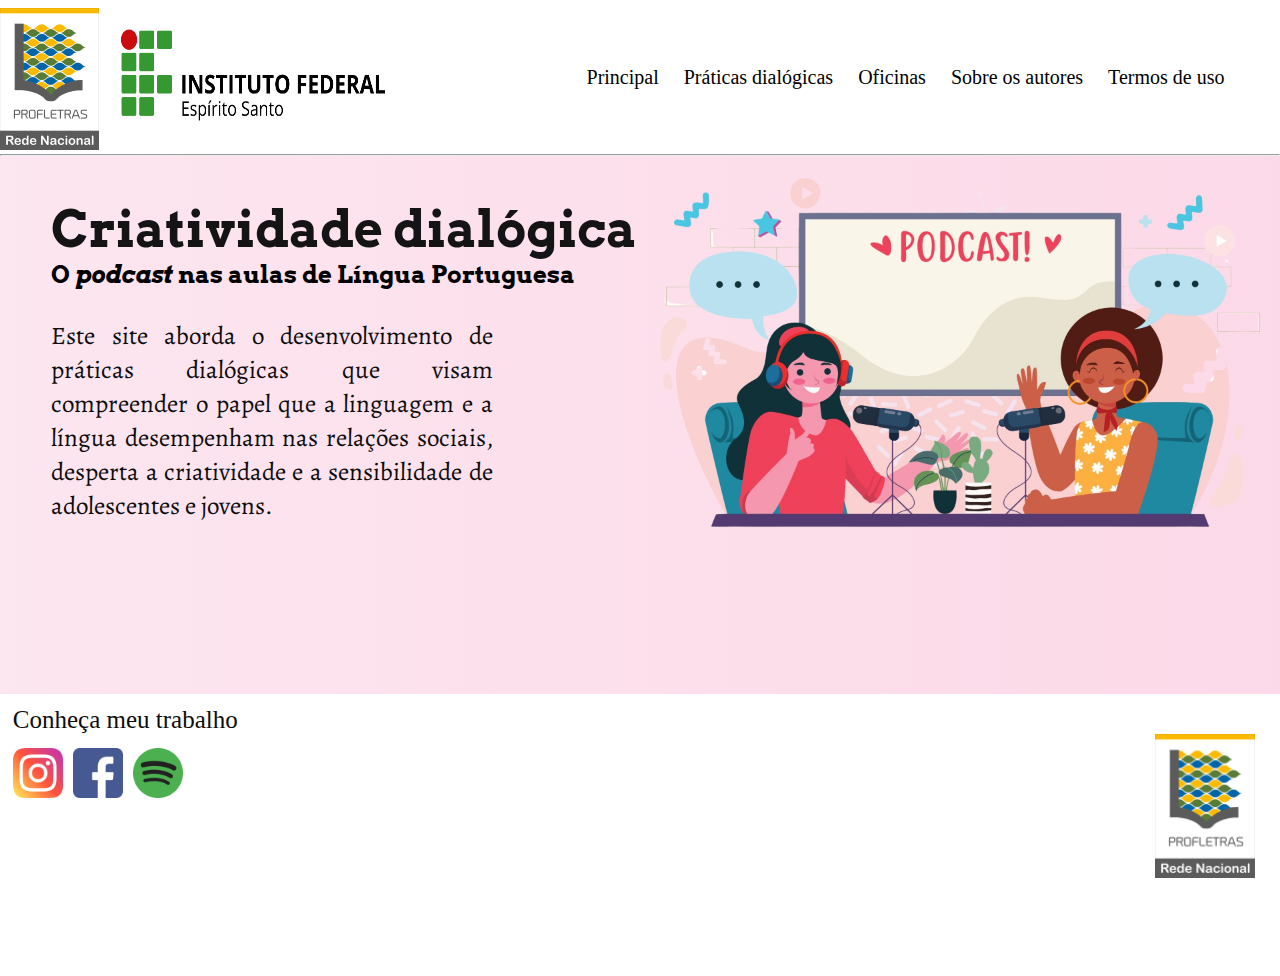
<file: index.html>
<!DOCTYPE html>
<html lang="en">
<head>
    <meta charset="UTF-8">
    <meta name="viewport" content="width=device-width, initial-scale=1.0">
    <title>Criatividade dialógica</title>
    <link rel="stylesheet" href="style.css">
    <link rel="shortcut icon" href="profLetras.webp" type="image/x-icon">
    <script src="index.js" defer></script>
    <link rel="preconnect" href="https://fonts.googleapis.com">
    <link rel="preconnect" href="https://fonts.gstatic.com" crossorigin>
    <link href="https://fonts.googleapis.com/css2?family=Arvo&display=swap" rel="stylesheet">
    <link rel="preconnect" href="https://fonts.googleapis.com">
    <link rel="preconnect" href="https://fonts.gstatic.com" crossorigin>
    <link href="https://fonts.googleapis.com/css2?family=Alegreya&display=swap" rel="stylesheet">
</head>
<body>
    <header class="cabeca">
        <div>
            <img class="imgcabe2" src="logo.png" alt="">
            <img class="imgcabe" src="ifes-horizontal-cor.png" alt="img-cabe">
        </div>
        <div class="iten_cabe">
            <a class="itens" href="index.html"><p class="itens">Principal</p></a>
            <a class="itens" href="estudoLingua.html"><p class="itens">Práticas dialógicas</p></a>
            <a class="itens" href="oficina.html"><p class="itens">Oficinas</p></a>
            <a class="itens" href="quemSomos.html"><p class="itens">Sobre os autores</p></a>
            <a class="itens" href="termosDeUso.html"><p class="itens">Termos de uso</p></a>
        </div>
        <div class="btn-abrir-botao" onclick="abrir()" id="abrir-menu">
            <img class="invi" src="list.svg" alt="">
        </div>
        

        <div class="abrir-menu" id="menu-mobile">
            <div onclick="fechar()" class="btn-fechar">
                <img src="x-lg.svg" alt="">
            </div>
            <div>
                <a class="itens" href="index.html"><p class="itens">Principal</p></a>
                <a class="itens" href="estudoLingua.html"><p class="itens">Práticas dialógicas</p></a>
                <a class="itens" href="oficina.html"><p class="itens">Oficinas</p></a>
                <a class="itens" href="quemSomos.html"><p class="itens">Sobre os autores</p></a>
                <a class="itens" href="termosDeUso.html"><p class="itens">Termos de uso</p></a>
            </div>
        </div>
        
        <div class="overlay-menu">

        </div>
    </header>
    <hr class="linha">
    <main class="principal">
        <div class="espaco">
            <h1 class="iten1">Criatividade dialógica</h1>
            <h2 class="iten2">O <i>podcast</i> nas aulas de Língua Portuguesa</h2>
            <p class="iten3">Este site aborda o desenvolvimento de práticas dialógicas que visam compreender 
            o papel que a linguagem e a língua desempenham nas relações sociais, desperta a criatividade  e a sensibilidade de adolescentes e jovens.</p>

        </div>
        <img class="imgPrincipal" src="3094178-pessoas-gravacao-podcast-em-estudio-vetor-removebg.png" alt="">
        
    </main>
    <footer class="baixo">
        
        <p class="letra">Conheça meu trabalho </p>
        <div class="backfo">
            <section class="imagens">
                <a href="https://www.instagram.com/claudiamuzy2021/"><img class="img_footer" src="instagram.png" alt="inst"></a>
                <a href="https://www.facebook.com/claudia.rodriguesmuzyfernandes"><img class="img_footer" src="facebook.png" alt=""></a>
                <a href="https://open.spotify.com/show/3XS2YpdyxJepp1uchK2nWR?si=AaGDQTd-TJqRi4_aApYYJw&nd=1&dlsi=cd945a7f5d904057"><img class="img_footer" src="spotify.png" alt=""></a>
            </section>
            <img class="img2" src="logo.png" alt="">
        </div>
    </footer>
</body>
</html>
</file>
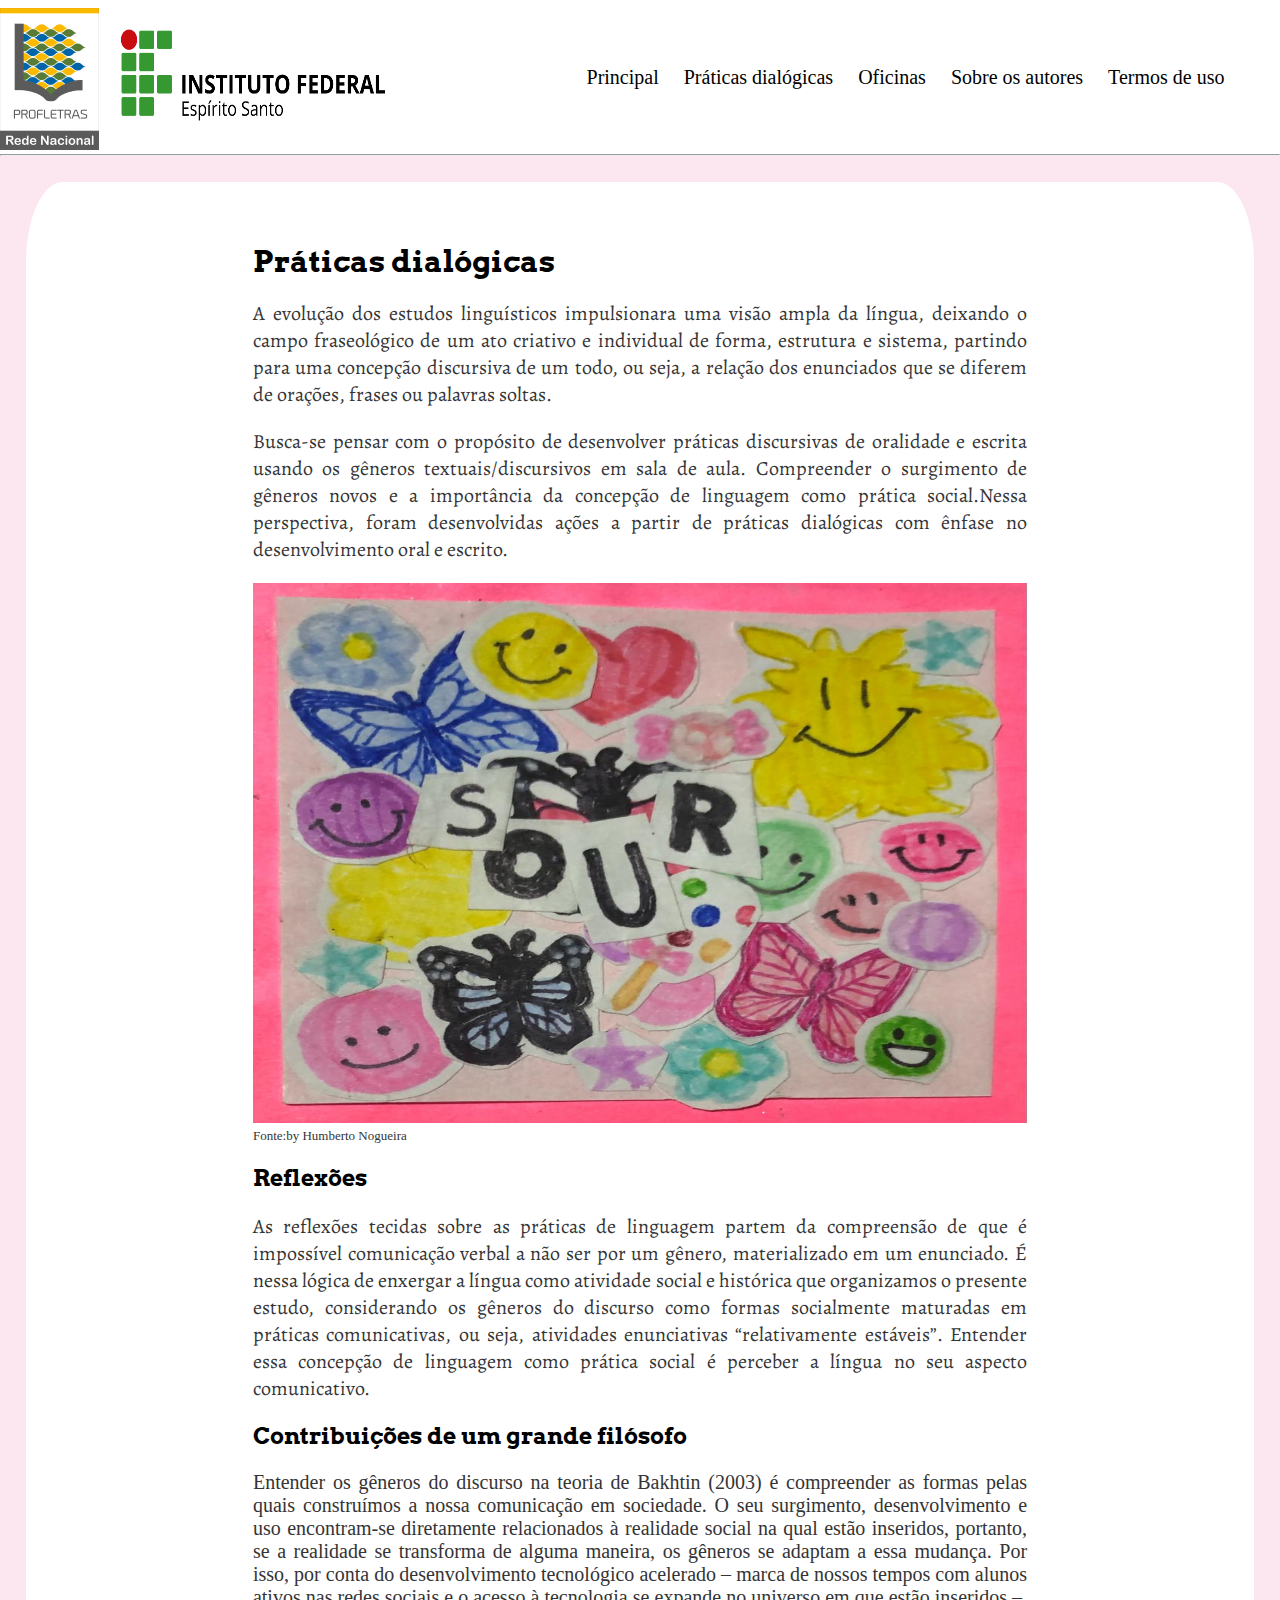
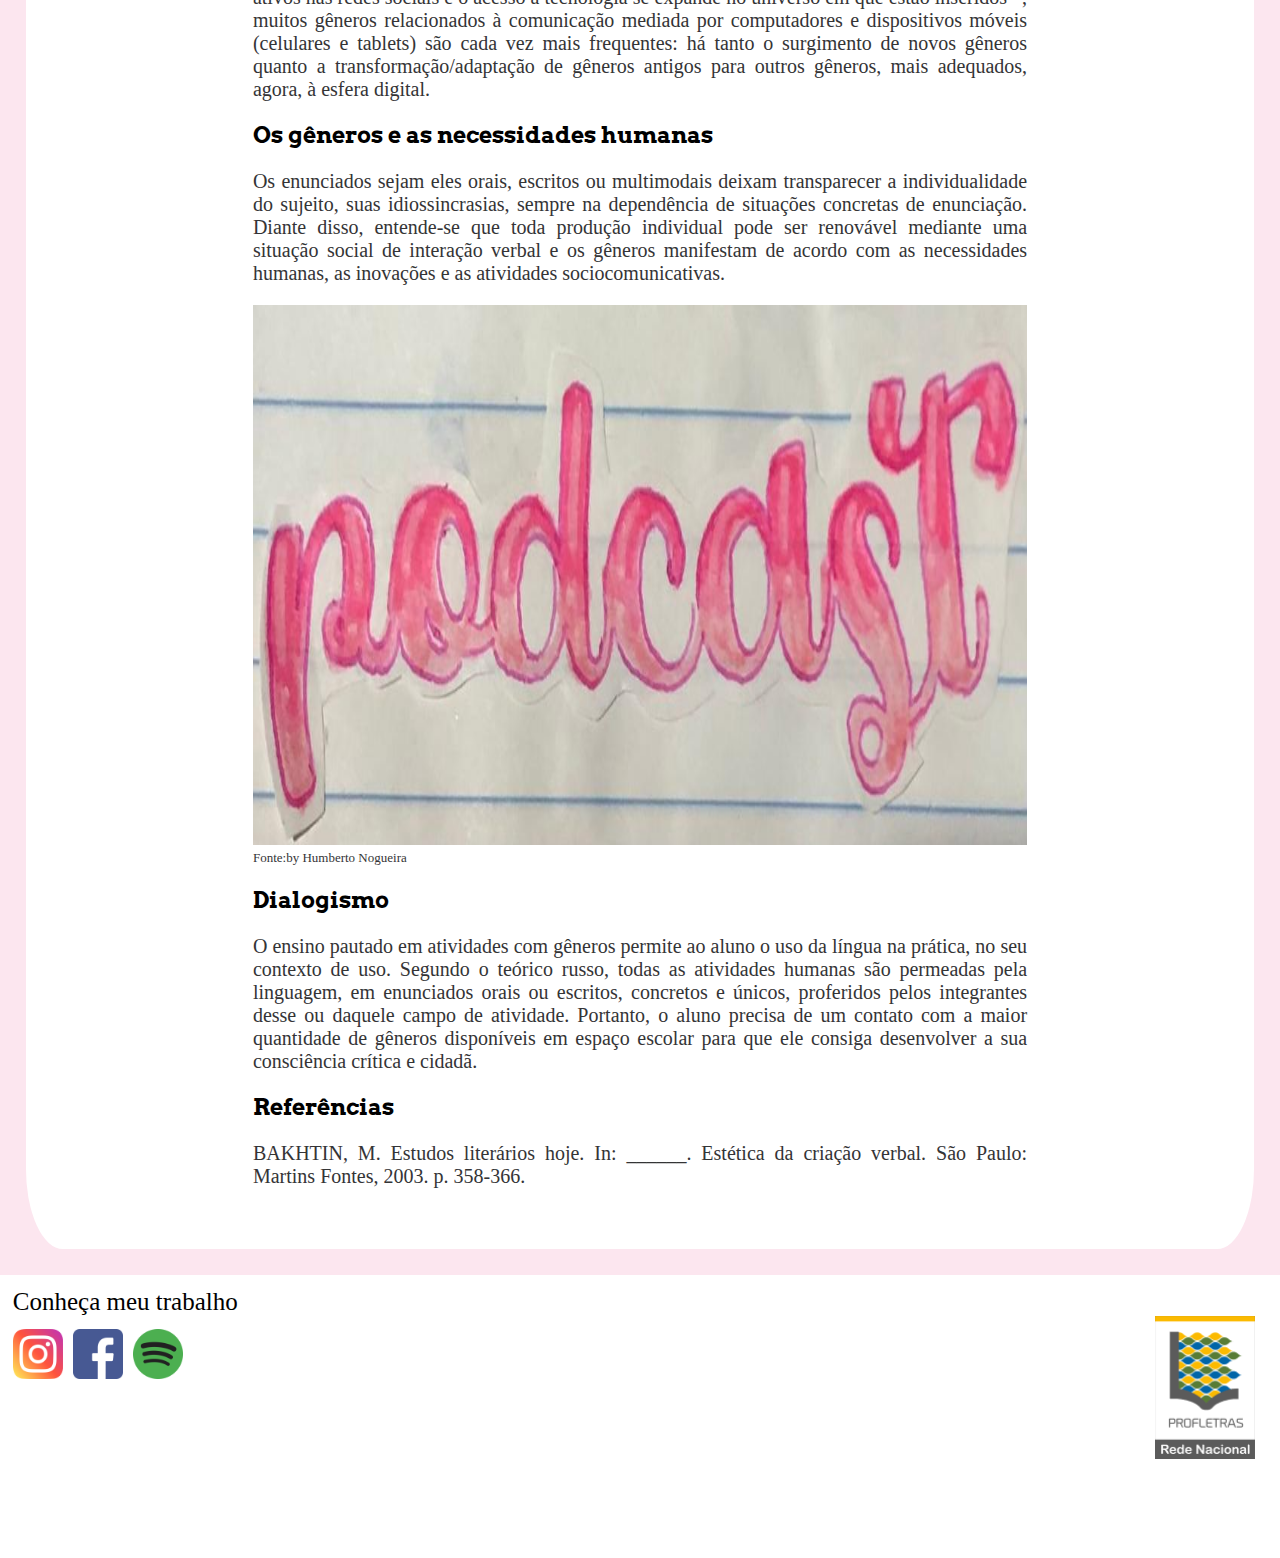
<file: estudoLingua.html>
<!DOCTYPE html>
<html lang="en">
<head>
    <meta charset="UTF-8">
    <meta name="viewport" content="width=device-width, initial-scale=1.0">
    <title>Práticas dialógicas</title>
    <link rel="shortcut icon" href="profLetras.webp" type="image/x-icon">
    <link rel="stylesheet" href="estudo.css">
    <link rel="preconnect" href="https://fonts.googleapis.com">
    <link rel="preconnect" href="https://fonts.gstatic.com" crossorigin>
    <link href="https://fonts.googleapis.com/css2?family=Arvo&display=swap" rel="stylesheet">
    <link rel="preconnect" href="https://fonts.googleapis.com">
    <link rel="preconnect" href="https://fonts.gstatic.com" crossorigin>
    <link href="https://fonts.googleapis.com/css2?family=Alegreya&display=swap" rel="stylesheet">
</head>

<body>
    <header class="cabeca">
        <div>
            <a href="index.html"><img class="imgcabe2" src="logo.png" alt=""></a>
            <a href="index.html"><img class="imgcabe" src="ifes-horizontal-cor.png" alt="img-cabe"></a>
        </div>
        <div class="iten_cabe">
            <a class="itens" href="index.html"><p class="itens">Principal</p></a>
            <a class="itens" href="estudoLingua.html"><p class="itens">Práticas dialógicas</p></a>
            <a class="itens" href="oficina.html"><p class="itens">Oficinas</p></a>
            <a class="itens" href="quemSomos.html"><p class="itens">Sobre os autores</p></a>
            <a class="itens" href="termosDeUso.html"><p class="itens">Termos de uso</p></a>
        </div>
        <div class="btn-abrir-botao" onclick="abrir()" id="abrir-menu">
            <img class="invi" src="list.svg" alt="">
        </div>
        <div class="abrir-menu" id="menu-mobile">
            <div onclick="fechar()" class="btn-fechar">
                <img src="x-lg.svg" alt="">
            </div>
            <div>
                <a class="itens" href="index.html"><p class="itens">Principal</p></a>
                <a class="itens" href="estudoLingua.html"><p class="itens">Práticas dialógicas</p></a>
                <a class="itens" href="oficina.html"><p class="itens">Oficinas</p></a>
                <a class="itens" href="quemSomos.html"><p class="itens">Sobre os autores</p></a>
                <a class="itens" href="termosDeUso.html"><p class="itens">Termos de uso</p></a>
            </div>
        </div>
        <div class="overlay-menu">
        </div>
    </header>
    <hr class="linha">
    <main class="princi">
        <div class="prin">
            <div class="texto_principal">
                <h2 class="texto1">Práticas dialógicas</h2>
                <p class="textoP">A evolução dos estudos linguísticos impulsionara uma visão ampla da língua, deixando o campo fraseológico de um ato criativo e individual de forma, estrutura e sistema, partindo para uma 
                concepção discursiva de um todo, ou seja, a relação dos enunciados que se diferem de orações, frases ou palavras soltas.</p>

                <p class="textoP">Busca-se pensar com o propósito de desenvolver práticas discursivas de oralidade e escrita usando os gêneros textuais/discursivos em sala de aula. 
                Compreender o surgimento de gêneros novos e a importância da concepção de linguagem como prática social.Nessa perspectiva, foram desenvolvidas ações  
                a partir de práticas dialógicas com ênfase no desenvolvimento oral e escrito.</p>
                <div class="">
                    <img class="imgPrin" src="imagem1.jpg" alt="imagemPrincipal">
                    <p class="refere">Fonte:by Humberto Nogueira</p>
                </div>
            
                <h3>Reflexões</h3>
                <p class="textoP">As reflexões tecidas sobre as práticas de linguagem partem da compreensão de que é impossível comunicação verbal a não ser por um gênero, materializado em um enunciado. É nessa lógica de enxergar a língua como atividade social e histórica que organizamos o presente estudo, considerando os gêneros do discurso como formas socialmente maturadas em práticas comunicativas, ou seja, atividades enunciativas “relativamente estáveis”. Entender essa concepção de linguagem como prática social é perceber a língua no seu aspecto comunicativo.</p>
                <h3>Contribuições de um grande filósofo</h3>
                <p>Entender os gêneros do discurso na teoria de Bakhtin (2003) é compreender as formas pelas quais construímos a nossa comunicação em sociedade. O seu surgimento, desenvolvimento e uso encontram-se diretamente relacionados à realidade social na qual estão inseridos, portanto, se a realidade se transforma de alguma maneira, os gêneros se adaptam a essa mudança. Por isso, por conta do desenvolvimento tecnológico acelerado – marca de nossos tempos com alunos ativos nas redes sociais e o acesso à tecnologia se expande no universo em que estão inseridos –, muitos gêneros relacionados à comunicação mediada por computadores e dispositivos móveis (celulares e tablets) são cada vez mais frequentes: há tanto o surgimento de novos gêneros quanto a transformação/adaptação de gêneros antigos para outros gêneros, mais adequados, agora, à esfera digital.</p>
                <h3>Os gêneros e as necessidades humanas</h3>
                <p>Os enunciados sejam eles orais, escritos ou multimodais deixam transparecer a individualidade do sujeito, suas idiossincrasias, sempre na dependência de situações concretas de enunciação. Diante disso, entende-se que toda produção individual pode ser renovável mediante uma situação social de interação verbal e os gêneros manifestam de acordo com as necessidades humanas, as inovações e as atividades sociocomunicativas.</p>
                <div class="">
                    <img class="imgPrin" src="imagem-2.jpg" alt="image">
                    <p class="refere">Fonte:by Humberto Nogueira</p>
                </div>
                <h3>Dialogismo</h3>
                <P>O ensino pautado em atividades com gêneros permite ao aluno o uso da língua na prática, no seu contexto de uso. Segundo o teórico russo, todas as atividades humanas são permeadas pela linguagem, em enunciados orais ou escritos, concretos e únicos, proferidos pelos integrantes desse ou daquele campo de atividade. Portanto, o aluno precisa de um contato com a maior quantidade de gêneros disponíveis em espaço escolar para que ele consiga desenvolver a sua consciência crítica e cidadã.</P>
                <h3>Referências</h3>
                <p>BAKHTIN, M. Estudos literários hoje. In: ______. Estética da criação verbal. São Paulo: Martins Fontes, 2003. p. 358-366.</p>
            </div>
        </div>
    </main>
    <footer class="baixo">
        <p class="letra">Conheça meu trabalho </p>
        <div class="backfo">
            <section class="imagens">
                <a href="https://www.instagram.com/claudiamuzy2021/"><img class="img_footer" src="instagram.png" alt="inst"></a>
                <a href="https://www.facebook.com/claudia.rodriguesmuzyfernandes"><img class="img_footer" src="facebook.png" alt=""></a>
                <a href="https://open.spotify.com/show/3XS2YpdyxJepp1uchK2nWR?si=AaGDQTd-TJqRi4_aApYYJw&nd=1&dlsi=cd945a7f5d904057"><img class="img_footer" src="spotify.png" alt=""></a>
            </section>
            <img class="img2" src="logo.png" alt="">
        </div>
    </footer>
    <script src="estudo.js"></script>
</body>
</html>
</file>
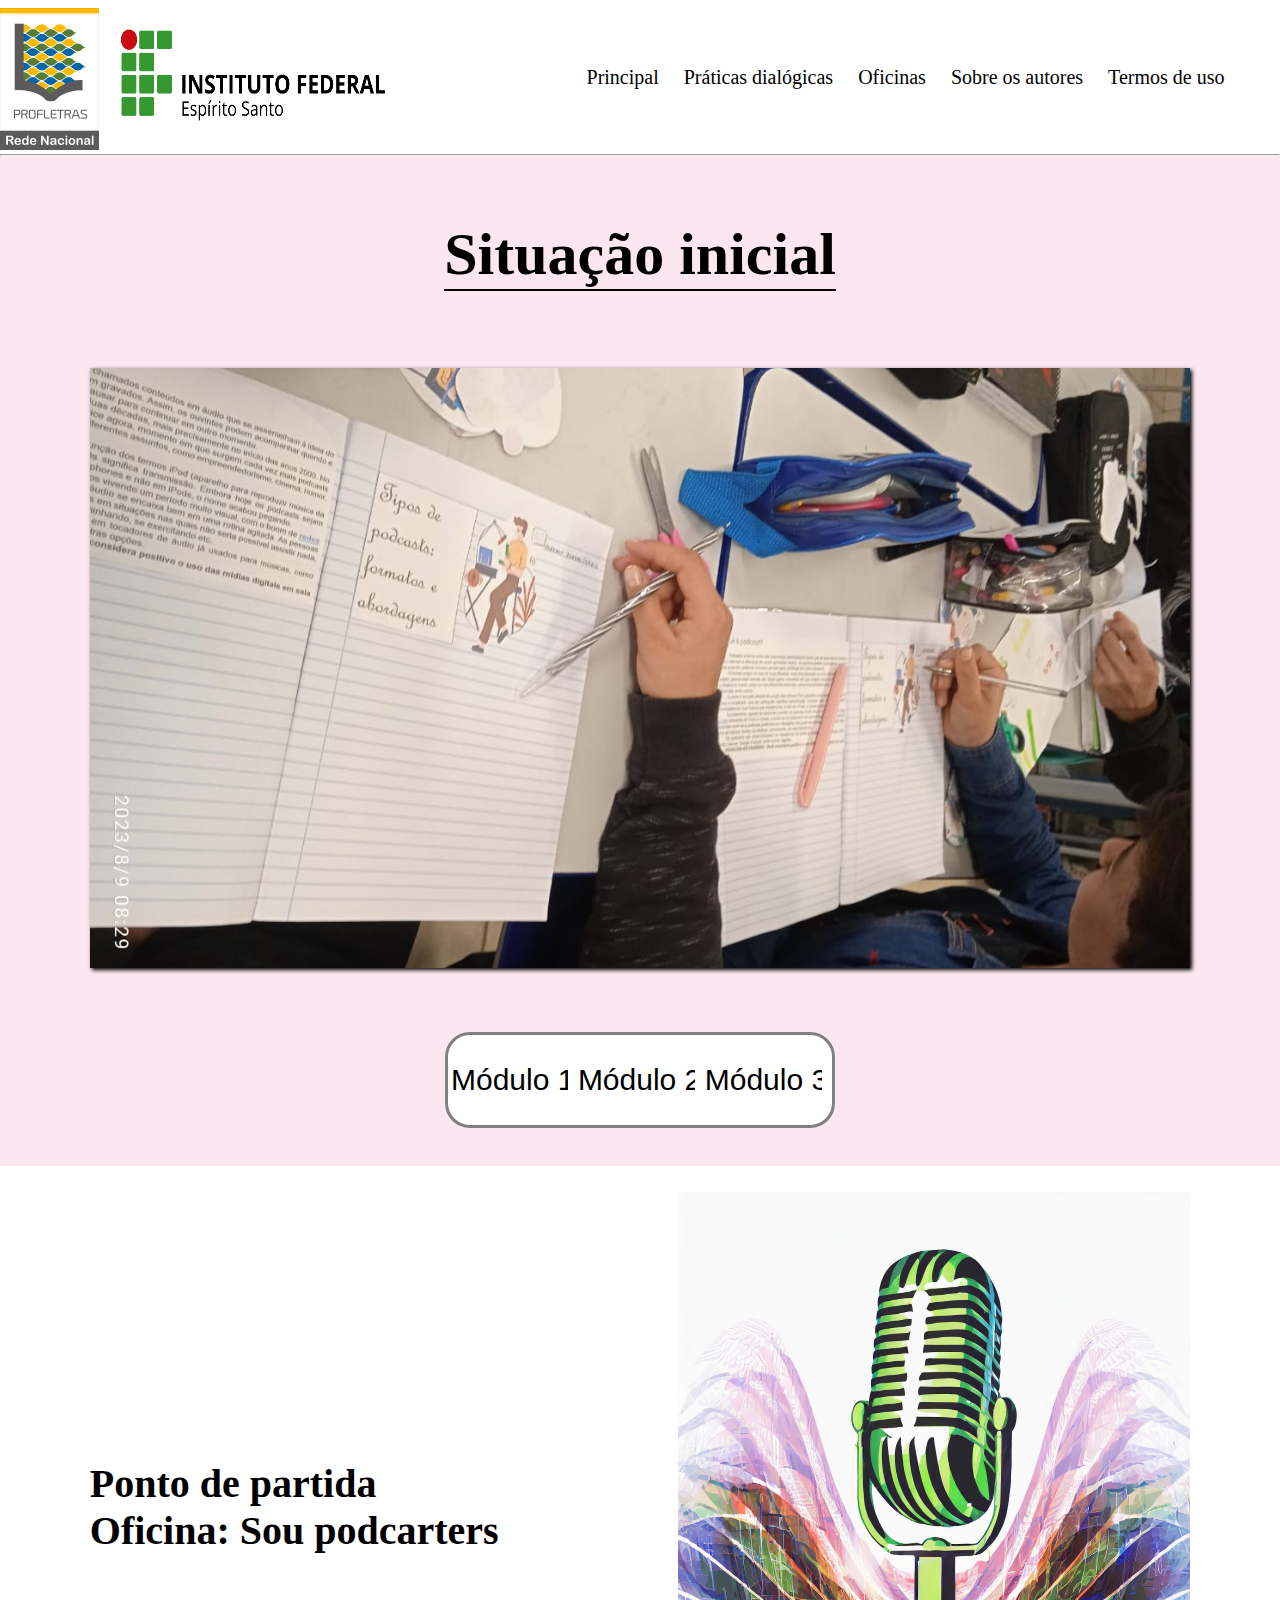
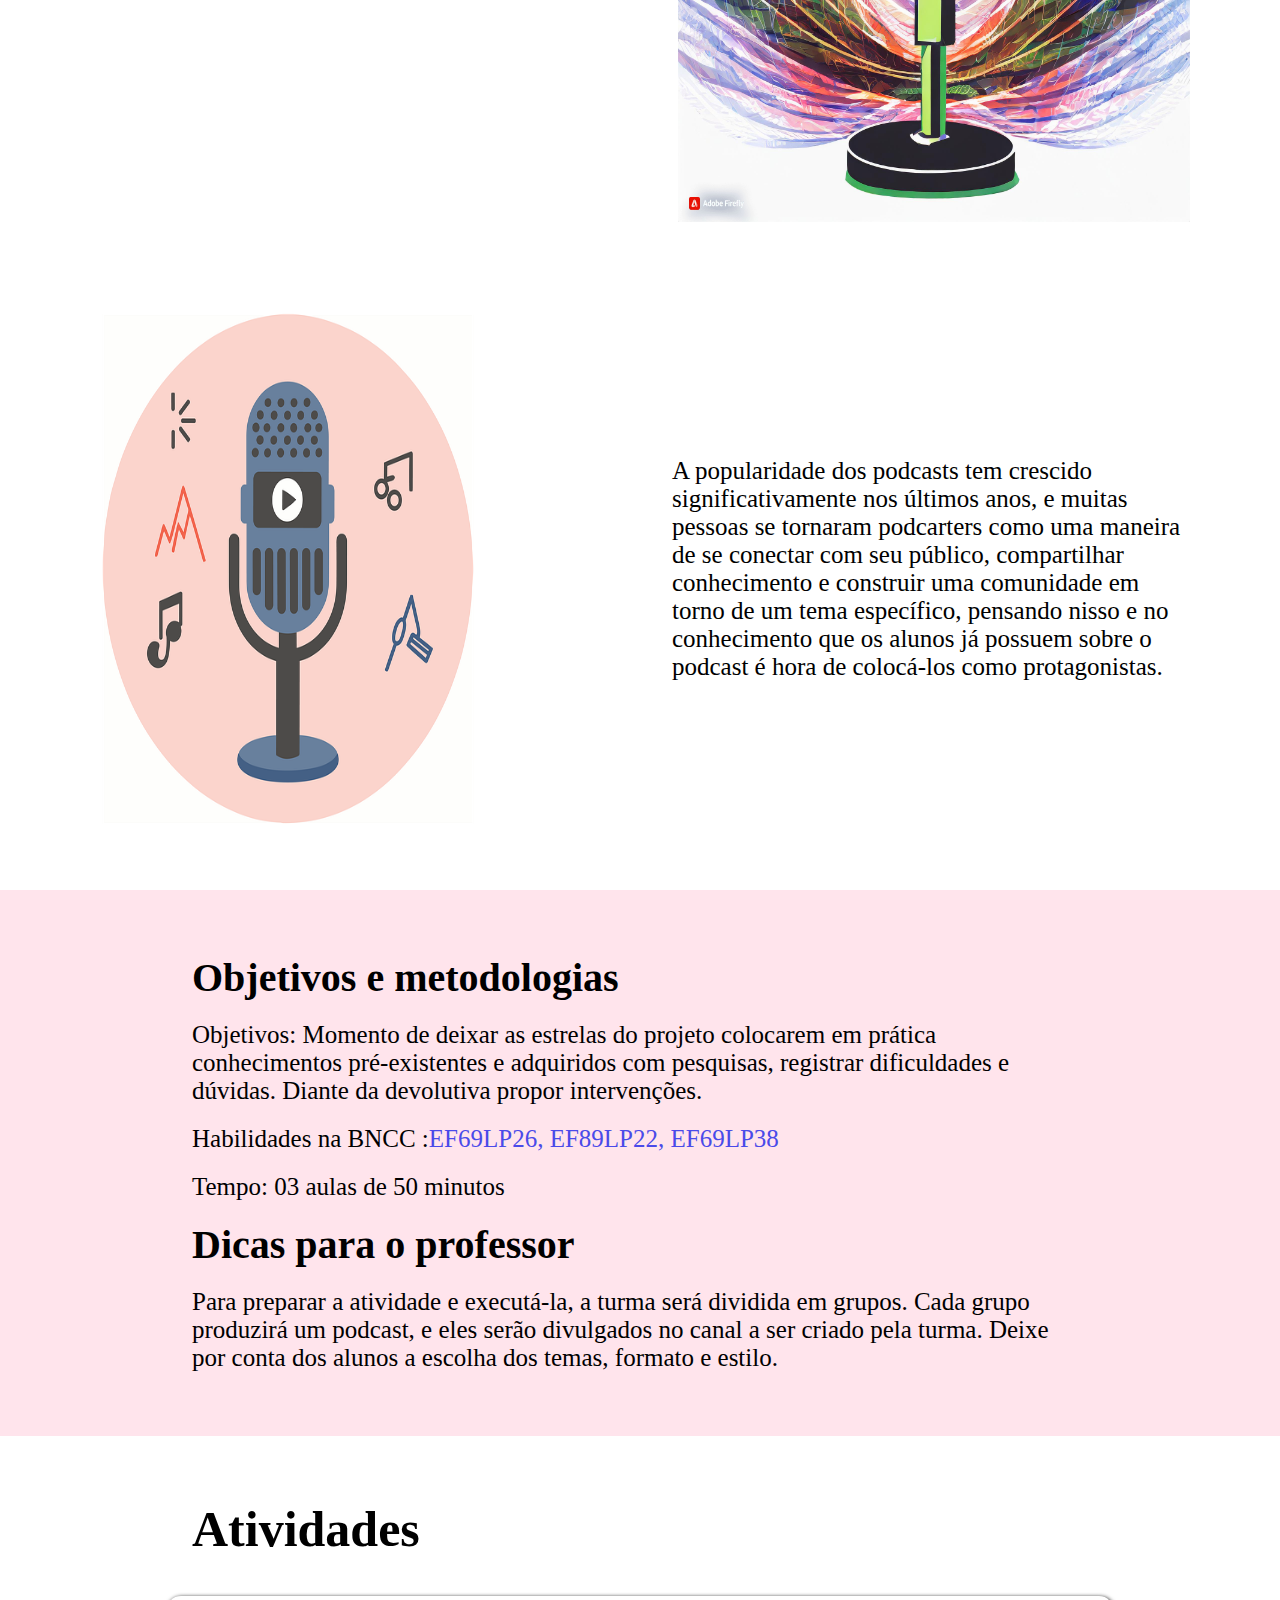
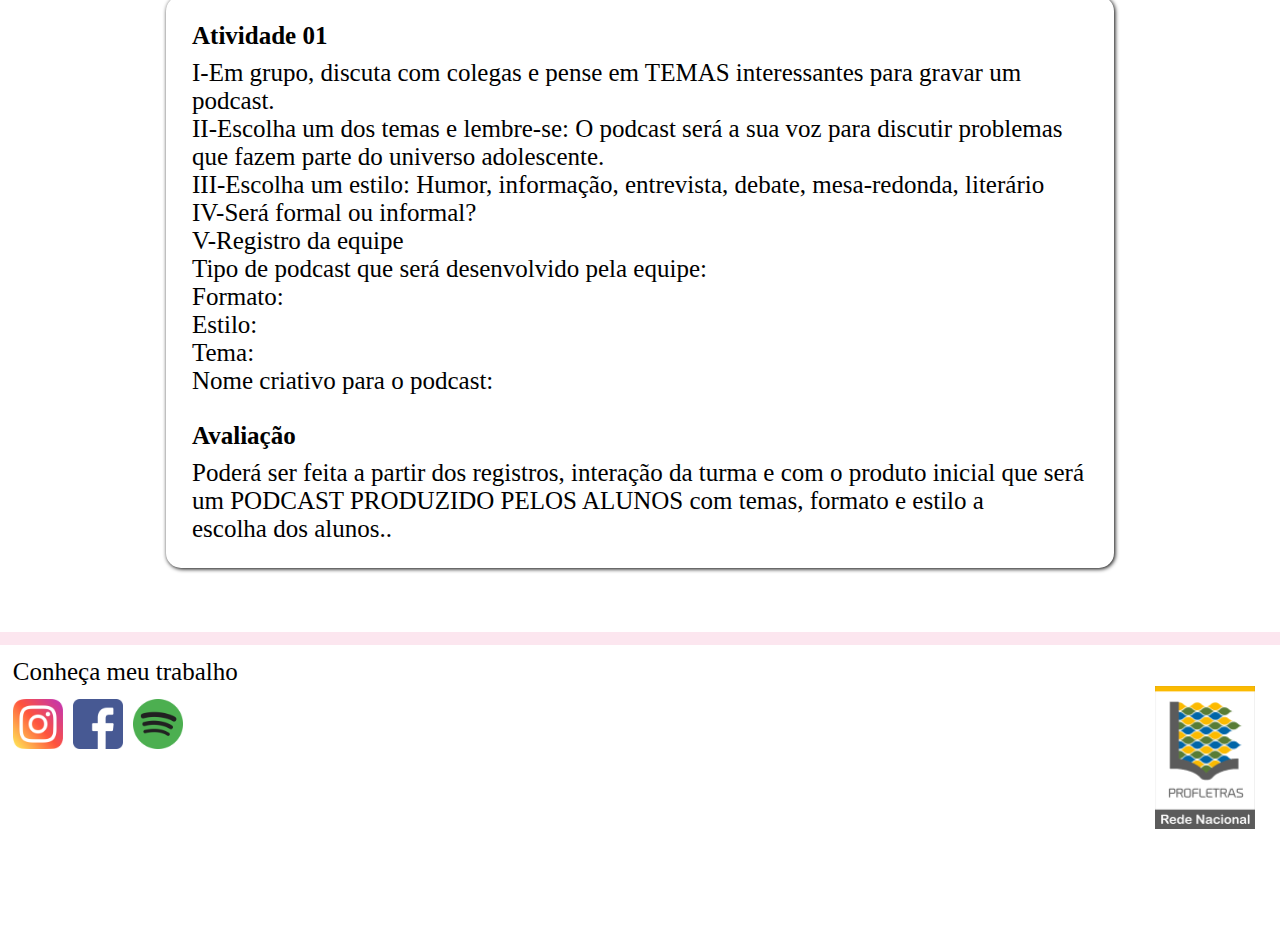
<file: oficina.html>
<!DOCTYPE html>
<html lang="en">
<head>
    <meta charset="UTF-8">
    <meta name="viewport" content="width=device-width, initial-scale=1.0">
    <title>Oficinas</title>
    <link rel="stylesheet" href="oficina.css">
    <link rel="shortcut icon" href="profLetras.webp" type="image/x-icon">
</head>
<body>
    <header class="cabeca">
        <div>
            <a href="index.html"><img class="imgcabe2" src="logo.png" alt=""></a>
            <a href="index.html"><img class="imgcabe" src="ifes-horizontal-cor.png" alt="img-cabe"></a>
        </div>
        <div class="iten_cabe">
            <a class="itens" href="index.html"><p class="itens">Principal</p></a>
            <a class="itens" href="estudoLingua.html"><p class="itens">Práticas dialógicas</p></a>
            <a class="itens" href="oficina.html"><p class="itens">Oficinas</p></a>
            <a class="itens" href="quemSomos.html"><p class="itens">Sobre os autores</p></a>
            <a class="itens" href="termosDeUso.html"><p class="itens">Termos de uso</p></a>
        </div>
        <div class="btn-abrir-botao" onclick="abrir()" id="abrir-menu">
            <img class="invi" src="list.svg" alt="">
        </div>
        <div class="abrir-menu" id="menu-mobile">
            <div onclick="fechar()" class="btn-fechar">
                <img src="x-lg.svg" alt="">
            </div>
            <div>
                <a class="itens" href="index.html"><p class="itens">Principal</p></a>
                <a class="itens" href="estudoLingua.html"><p class="itens">Práticas dialógicas</p></a>
                <a class="itens" href="oficina.html"><p class="itens">Oficinas</p></a>
                <a class="itens" href="quemSomos.html"><p class="itens">Sobre os autores</p></a>
                <a class="itens" href="termosDeUso.html"><p class="itens">Termos de uso</p></a>
            </div>
        </div>
        
        <div class="overlay-menu">

        </div>
    </header>
    <hr class="linha">
    <main>
        <h2 class="tituloP">Situação inicial</h2>
        <div class="carrosel">
            
            <div class="conteiner" id="img">
                <img src="7.jpg" alt="">
                <img src="6p.png.jpg" alt="">
                <img src="5k.jpg" alt="">
                <img src="9.jpg" alt="">
            </div>
        </div>

        <div class="modulos">
            <input class="btn" type="button" value="Módulo 1">
            <input class="btn" type="button" value="Módulo 2">
            <input class="btn" type="button" value="Módulo 3">
        </div>
        <section class="comeco">
            <div>
                <h1 class="titulo">Ponto de partida</h2>
                <h2 class="titulo">Oficina: Sou podcarters</h3>
            </div>
            <img class="imagem1" src="Firefly microfone de podcast que combine com rosa 71965.jpg" alt="">
            
        </section>
        <section class="textosP">
            <img class="imagem2" src="ai-generated-8426822_640.png.webp" alt="">
            <p class="textoMenor">A popularidade dos podcasts tem crescido significativamente nos últimos anos, e muitas pessoas se tornaram podcarters como uma maneira de se conectar com seu público, compartilhar conhecimento e construir uma comunidade em torno de um tema específico, pensando nisso e no conhecimento que os alunos já possuem sobre o podcast é hora de colocá-los como protagonistas.
            </p>
            
            
        </section>
        <section class="questo">
            <div class="obj">
                <h1 class="tituloQ">Objetivos e metodologias</h1>
                <p class="textoQ">Objetivos: Momento de deixar as estrelas do projeto colocarem em prática conhecimentos pré-existentes e adquiridos com pesquisas, registrar dificuldades e dúvidas. Diante da devolutiva propor intervenções.
                </p>
                <p class="textoQ"> Habilidades na  BNCC :<a class="links" href="https://novaescola.org.br/planos-de-aula/habilidades/ef69lp26">EF69LP26, </a><a  class="links" href="https://novaescola.org.br/planos-de-aula/habilidades/ef89lp22"> EF89LP22, </a><a  class="links" href="https://novaescola.org.br/planos-de-aula/habilidades/ef69lp38"> EF69LP38</a></p>
                <p class="textoQ">Tempo:  03 aulas de 50 minutos</p>

                <h1 class="tituloQ">Dicas para o professor</h1>
                <p class="textoQ">Para preparar a atividade e executá-la, a turma será dividida em grupos.
                    Cada grupo produzirá um podcast, e eles serão divulgados no canal a ser criado pela turma.
                    Deixe por conta dos alunos a escolha dos temas, formato e estilo.</p>
            </div>
        </section>
        <section class="questao1">
            <h2 class="tituloQuestao1">Atividades</h2>
            <div class="atividade">
                <h2 class="tituloQuestao">Atividade 01</h2>
                <p>I-Em grupo, discuta com colegas e pense em TEMAS interessantes para gravar um podcast.</p>
                <p>II-Escolha um dos temas e lembre-se:  O podcast será a sua voz para discutir problemas que fazem parte do universo adolescente.</p>
                <p>III-Escolha um estilo: Humor, informação, entrevista, debate, mesa-redonda, literário
                </p>
                <p>IV-Será formal ou informal?</p>
                <P>V-Registro da equipe</p>
                <p>Tipo de podcast que será desenvolvido pela equipe:</p>
                <p>Formato:</p> 
                <p>Estilo: </p>  
                <p>Tema:</p>   
                <p>Nome criativo para o podcast:</P>
                    <h2 class="tituloQuestao2">Avaliação</h2>
                <p>Poderá ser feita a partir dos registros, interação da turma e com o produto inicial que será um  PODCAST PRODUZIDO PELOS ALUNOS com temas, formato e estilo a escolha dos alunos..</p>
            </div>
        </section>
        

    </main>
    <footer class="baixo">
        <p class="letra">Conheça meu trabalho </p>
        <div class="backfo">
            <section class="imagens">
                <a href="https://www.instagram.com/claudiamuzy2021/"><img class="img_footer" src="instagram.png" alt="inst"></a>
                <a href="https://www.facebook.com/claudia.rodriguesmuzyfernandes"><img class="img_footer" src="facebook.png" alt=""></a>
                <a href="https://open.spotify.com/show/3XS2YpdyxJepp1uchK2nWR?si=AaGDQTd-TJqRi4_aApYYJw&nd=1&dlsi=cd945a7f5d904057"><img class="img_footer" src="spotify.png" alt=""></a>
            </section>
            <img class="img2" src="logo.png" alt="">
        </div>

    </footer>
    <script src="oficina.js" defer></script>
</body>

</html>
</file>
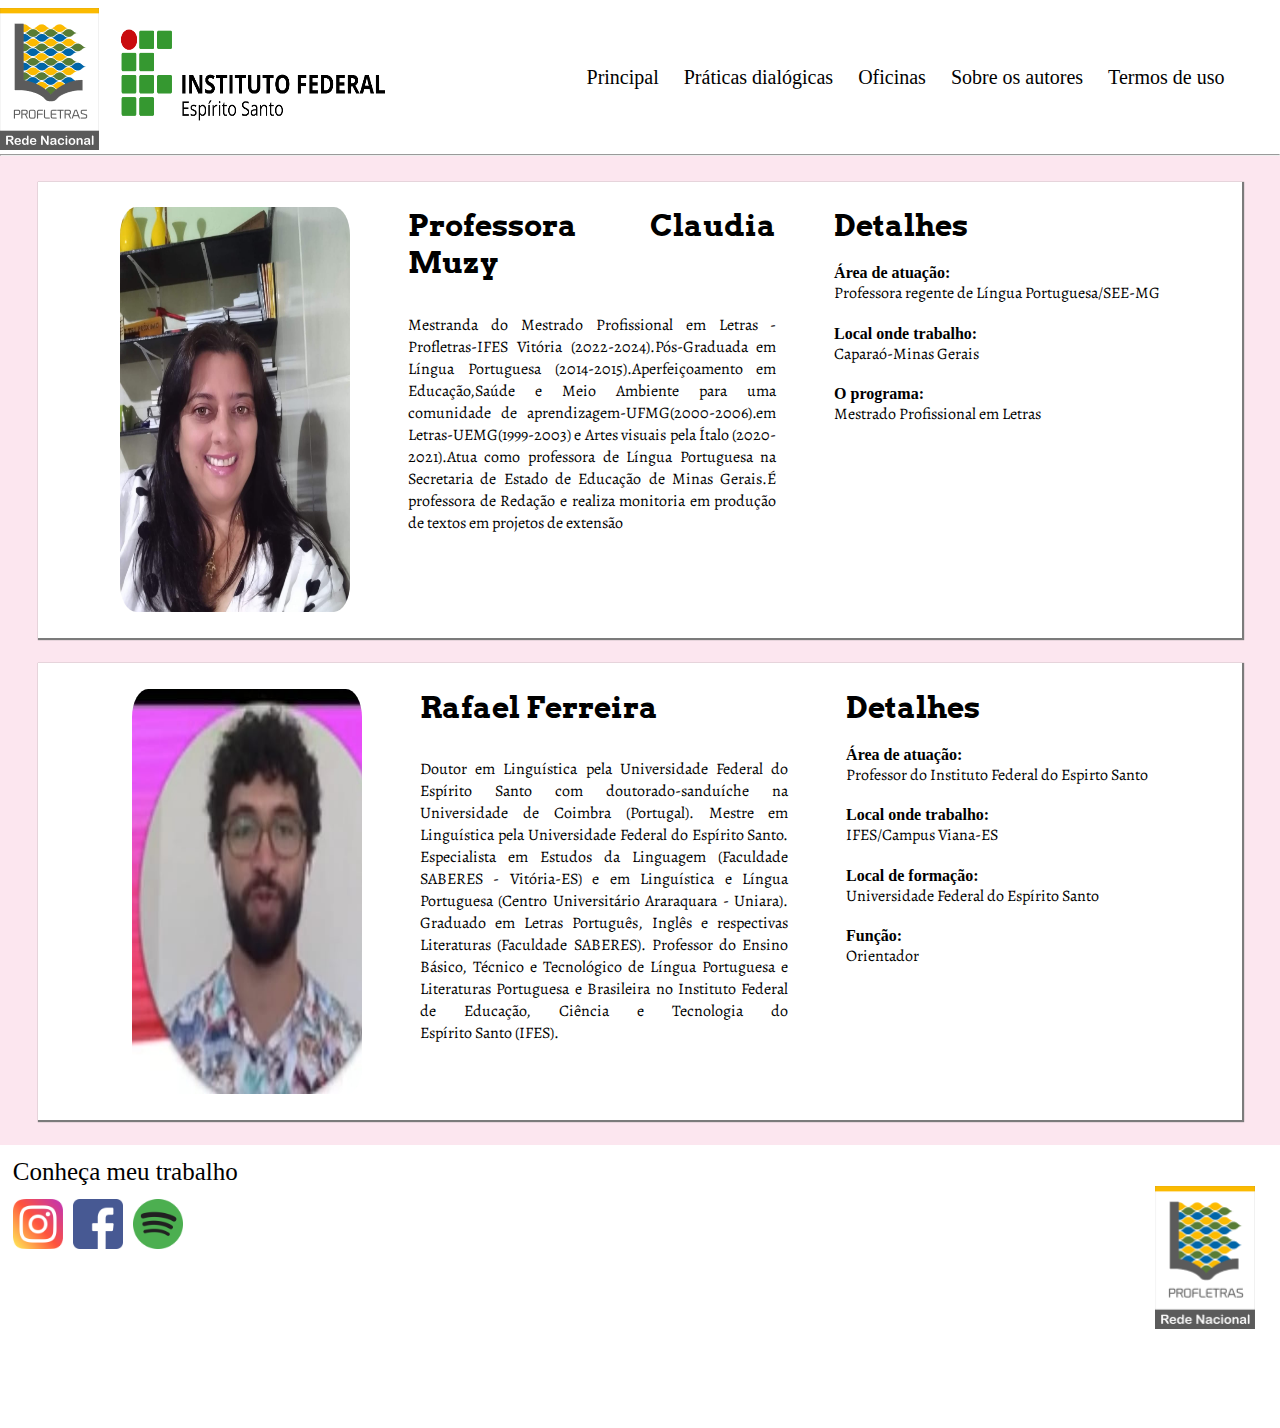
<file: quemSomos.html>
<!DOCTYPE html>
<html lang="en">
<head>
    <meta charset="UTF-8">
    <meta name="viewport" content="width=device-width, initial-scale=1.0">
    <title>Sobre os autores</title>
    <link rel="stylesheet" href="queSomo.css">
    <link rel="shortcut icon" href="profLetras.webp" type="image/x-icon">
    <link rel="preconnect" href="https://fonts.googleapis.com">
    <link rel="preconnect" href="https://fonts.gstatic.com" crossorigin>
    <link href="https://fonts.googleapis.com/css2?family=Arvo&display=swap" rel="stylesheet">
    <link rel="preconnect" href="https://fonts.googleapis.com">
    <link rel="preconnect" href="https://fonts.gstatic.com" crossorigin>
    <link href="https://fonts.googleapis.com/css2?family=Alegreya&display=swap" rel="stylesheet">
</head>
<body>
    <header class="cabeca">
        <div>
            <a href="index.html"><img class="imgcabe2" src="logo.png" alt=""></a>
            <a href="index.html"><img class="imgcabe" src="ifes-horizontal-cor.png" alt="img-cabe"></a>
        </div>
        <div class="iten_cabe">
            <a class="itens" href="index.html"><p class="itens">Principal</p></a>
            <a class="itens" href="estudoLingua.html"><p class="itens">Práticas dialógicas</p></a>
            <a class="itens" href="oficina.html"><p class="itens">Oficinas</p></a>
            <a class="itens" href="quemSomos.html"><p class="itens">Sobre os autores</p></a>
            <a class="itens" href="termosDeUso.html"><p class="itens">Termos de uso</p></a>
        </div>
        <div class="btn-abrir-botao" onclick="abrir()" id="abrir-menu">
            <img class="invi" src="list.svg" alt="">
        </div>
        <div class="abrir-menu" id="menu-mobile">
            <div onclick="fechar()" class="btn-fechar">
                <img src="x-lg.svg" alt="">
            </div>
            <div>
                <a class="itens" href="index.html"><p class="itens">Principal</p></a>
                <a class="itens" href="estudoLingua.html"><p class="itens">Práticas dialógicas</p></a>
                <a class="itens" href="oficina.html"><p class="itens">Oficinas</p></a>
                <a class="itens" href="quemSomos.html"><p class="itens">Sobre os autores</p></a>
                <a class="itens" href="termosDeUso.html"><p class="itens">Termos de uso</p></a>
            </div>
        </div>
        
        <div class="overlay-menu">
        </div>
    </header>
    <hr class="linha">
    
    <main>
        <section class="principal">
            <img class="imgP" src="Imagem do WhatsApp de 2024-01-02 à(s) 20.06.23_e45e1a7f.jpg" alt="">
        
            <section class="texto3">
                <h3 class="sobre">Professora Claudia Muzy</h3>
                <p class="textoPrincipal">Mestranda do Mestrado Profissional em Letras -Profletras-IFES Vitória (2022-2024).Pós-Graduada em Língua Portuguesa (2014-2015).Aperfeiçoamento em Educação,Saúde e Meio Ambiente para uma comunidade de aprendizagem-UFMG(2000-2006).em Letras-UEMG(1999-2003) e Artes visuais pela Ítalo (2020-2021).Atua como professora de Língua Portuguesa na Secretaria de Estado de Educação de Minas Gerais.É professora de Redação e realiza monitoria em produção de textos em projetos de extensão</p>
            </section>
            <section class="texto2">
                <h3 class="sobre">Detalhes</h3>
                <div class="detalhe">
                    <h4>Área de atuação:</h4>
                    <p>Professora regente de Língua Portuguesa/SEE-MG</p> 
                </div>
                <div class="detalhe">
                    <h4>Local onde trabalho:</h4>
                    <p>Caparaó-Minas Gerais</p>
                </div>
                <div class="detalhe">
                    <h4>O programa:</h4>
                    <p>Mestrado Profissional em Letras</p>
                </div>
    
            </section>
        </section>

        <section class="principal">
            <img class="imgP" src="Imagem do WhatsApp de 2024-01-03 à(s) 14.30.49_65c09dac.jpg" alt="">
        
            <section class="texto3">
                <h3 class="sobre">Rafael Ferreira</h3>
                <p class="textoPrincipal">Doutor em Linguística pela Universidade Federal do Espírito Santo com doutorado-sanduíche na Universidade de Coimbra (Portugal). Mestre em Linguística pela Universidade Federal do Espírito Santo. Especialista em Estudos da Linguagem (Faculdade SABERES - Vitória-ES) e em Linguística e Língua Portuguesa (Centro Universitário Araraquara - Uniara). Graduado em Letras Português, Inglês e respectivas Literaturas (Faculdade SABERES). Professor do Ensino Básico, Técnico e Tecnológico de Língua Portuguesa e Literaturas Portuguesa e Brasileira no Instituto Federal de Educação, Ciência e Tecnologia do Espírito Santo (IFES).</p>
            </section>
            <section class="texto2">
                <h3 class="sobre">Detalhes</h3>
                <div class="detalhe">
                    <h4>Área de atuação:</h4>
                    <p>Professor do Instituto Federal do Espirto Santo</p> 
                </div>
                <div class="detalhe">
                    <h4>Local onde trabalho:</h4>
                    <p>IFES/Campus Viana-ES</p>
                </div>
                <div class="detalhe">
                    <h4>Local de formação:</h4>
                    <p>Universidade Federal do Espírito Santo</p>
                </div>
                <div class="detalhe">
                    <h4>Função:</h4>
                    <p>Orientador</p>
                </div>
    
            </section>
        </section>
    </main>
    <footer class="baixo">
        <p class="letra">Conheça meu trabalho </p>
        <div class="backfo">
            <section class="imagens">
                <a href="https://www.instagram.com/claudiamuzy2021/"><img class="img_footer" src="instagram.png" alt="inst"></a>
                <a href="https://www.facebook.com/claudia.rodriguesmuzyfernandes"><img class="img_footer" src="facebook.png" alt=""></a>
                <a href="https://open.spotify.com/show/3XS2YpdyxJepp1uchK2nWR?si=AaGDQTd-TJqRi4_aApYYJw&nd=1&dlsi=cd945a7f5d904057"><img class="img_footer" src="spotify.png" alt=""></a>
            </section>
            <img class="img2" src="logo.png" alt="">
        </div>

    </footer>
    <script src="quemSomos.js"></script>
</body>
</html>
</file>
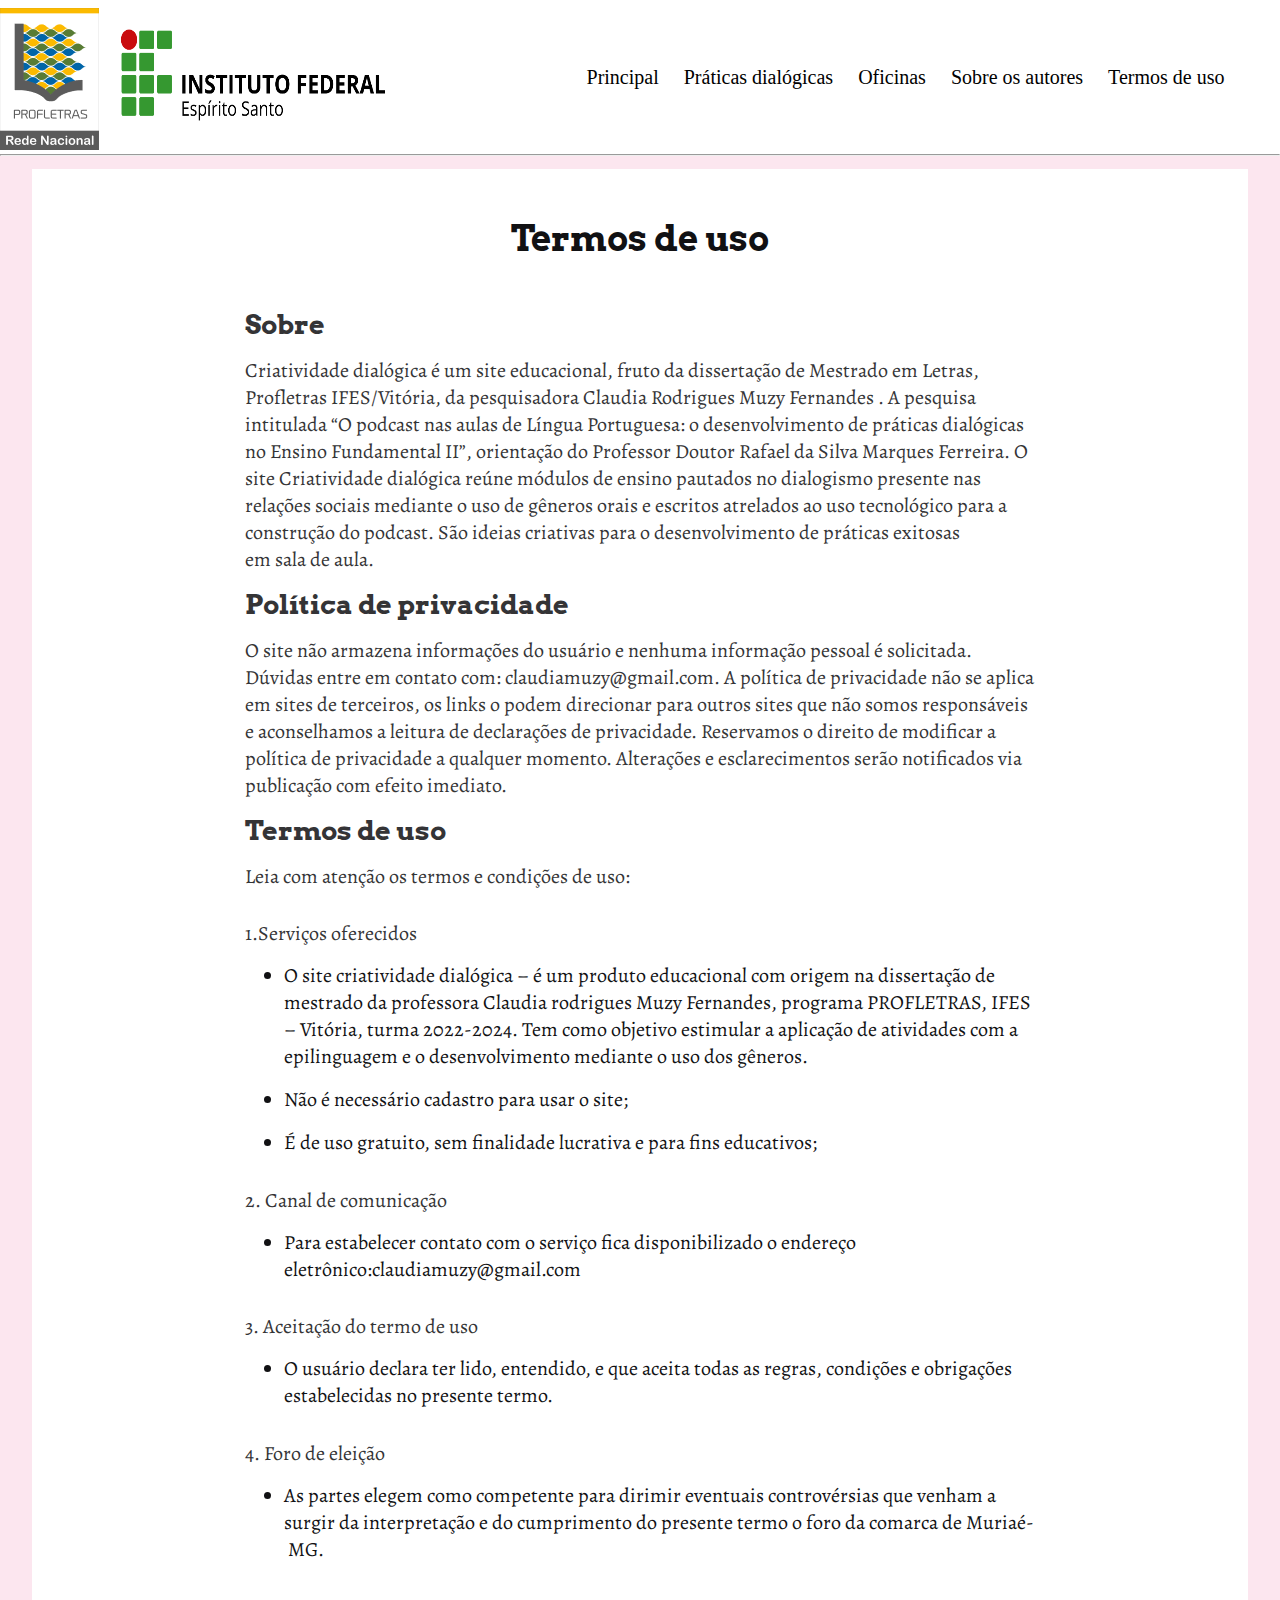
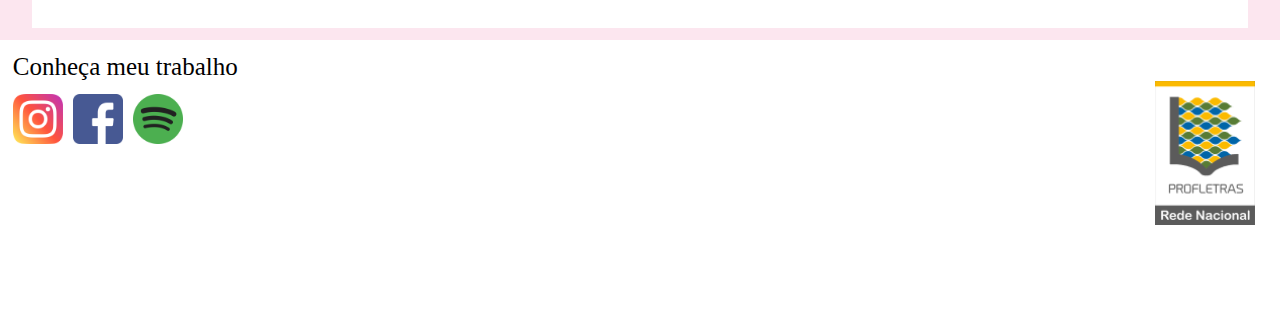
<file: termosDeUso.html>
<!DOCTYPE html>
<html lang="en">
<head>
    <meta charset="UTF-8">
    <meta name="viewport" content="width=device-width, initial-scale=1.0">
    <title>Termos de uso</title>
    <link rel="stylesheet" href="termosDeUso.css">
    <link rel="shortcut icon" href="profLetras.webp" type="image/x-icon">
    <link rel="preconnect" href="https://fonts.googleapis.com">
    <link rel="preconnect" href="https://fonts.gstatic.com" crossorigin>
    <link href="https://fonts.googleapis.com/css2?family=Arvo&display=swap" rel="stylesheet">
    <link rel="preconnect" href="https://fonts.googleapis.com">
    <link rel="preconnect" href="https://fonts.gstatic.com" crossorigin>
    <link href="https://fonts.googleapis.com/css2?family=Alegreya&display=swap" rel="stylesheet">
</head>
<body>
    <header class="cabeca">
        <div>
            <a href="index.html"><img class="imgcabe2" src="logo.png" alt=""></a>
            <a href="index.html"><img class="imgcabe" src="ifes-horizontal-cor.png" alt="img-cabe"></a>
        </div>
        <div class="iten_cabe">
            <a class="itens" href="index.html"><p class="itens">Principal</p></a>
            <a class="itens" href="estudoLingua.html"><p class="itens">Práticas dialógicas</p></a>
            <a class="itens" href="oficina.html"><p class="itens">Oficinas</p></a>
            <a class="itens" href="quemSomos.html"><p class="itens">Sobre os autores</p></a>
            <a class="itens" href="termosDeUso.html"><p class="itens">Termos de uso</p></a>
        </div>
        <div class="btn-abrir-botao" onclick="abrir()" id="abrir-menu">
            <img class="invi" src="list.svg" alt="">
        </div>
        

        <div class="abrir-menu" id="menu-mobile">
            <div onclick="fechar()" class="btn-fechar">
                <img src="x-lg.svg" alt="">
            </div>
            <div>
                <a class="itens" href="index.html"><p class="itens">Principal</p></a>
                <a class="itens" href="estudoLingua.html"><p class="itens">Práticas dialógicas</p></a>
                <a class="itens" href="oficina.html"><p class="itens">Oficinas</p></a>
                <a class="itens" href="quemSomos.html"><p class="itens">Sobre os autores</p></a>
                <a class="itens" href="termosDeUso.html"><p class="itens">Termos de uso</p></a>
            </div>
        </div>
        
        <div class="overlay-menu">

        </div>
    </header>
    <hr class="linha">
    <main class="centro">
    <section class="pri">
        <div class="textoP">
            <h3 class="textoMaior">Termos de uso</h3>
            <p class="textoPara">Sobre</p>
            <p class="textoM">Criatividade dialógica é um site educacional, fruto da dissertação de Mestrado em Letras, Profletras  IFES/Vitória, da pesquisadora Claudia Rodrigues Muzy Fernandes . A pesquisa intitulada “O podcast nas aulas de Língua Portuguesa: o desenvolvimento de práticas dialógicas no Ensino Fundamental II”, orientação do Professor Doutor Rafael da Silva Marques Ferreira. O site Criatividade dialógica reúne módulos de ensino pautados no dialogismo presente nas relações sociais mediante o uso de gêneros orais e escritos atrelados ao uso tecnológico para a construção do podcast. São ideias criativas para o desenvolvimento de práticas exitosas em sala de aula.</p>
            <p class="textoPara">Política de privacidade</p>
            <p class="textoM">O site não armazena informações do usuário e nenhuma informação pessoal é solicitada. Dúvidas entre em contato com: claudiamuzy@gmail.com.
            A política de privacidade não se aplica em sites de terceiros, os links o podem direcionar para outros sites que não somos responsáveis e aconselhamos a leitura de declarações de privacidade.  
            Reservamos o direito de modificar a política de privacidade a qualquer momento. Alterações e esclarecimentos serão notificados via publicação com efeito imediato.</p>
            <p class="textoPara">Termos de uso</p>
            <p class="textoM">Leia com atenção os termos e condições de uso:<p>
            <p class="textoM">1.Serviços oferecidos</p>
            <ul>
                <li class="textoM">O site criatividade dialógica – é um produto educacional com origem na dissertação de mestrado da professora Claudia rodrigues Muzy Fernandes, programa PROFLETRAS, IFES – Vitória, turma 2022-2024. Tem como objetivo estimular a aplicação de atividades com a epilinguagem e o desenvolvimento mediante o uso dos gêneros.
                </li>
                <li class="textoM">Não é necessário cadastro para usar o site;
                </li>
                <li class="textoM">É de uso gratuito, sem finalidade lucrativa e para fins educativos;
                </li>
            </ul>
            <p class="textoM">2. Canal de comunicação</p>
            <ul>
                <li class="textoM">Para estabelecer contato com o serviço fica disponibilizado o endereço eletrônico:claudiamuzy@gmail.com
                </li>
                
            </ul>
            <p class="textoM">3. Aceitação do termo de uso</p>
            <ul>
                <li class="textoM">O usuário declara ter lido, entendido, e que aceita todas as regras, condições e obrigações estabelecidas no presente termo. 
                </li>
            </ul>
            <p class="textoM">4. Foro de eleição</p>
            <ul>
                <li class="textoM">As partes elegem como competente para dirimir eventuais controvérsias que venham a surgir da interpretação e do cumprimento do presente termo o foro da comarca de Muriaé- MG.</li>
            </ul>
        </div>
    </section>
    </main>
    <footer class="baixo">

        <p class="letra">Conheça meu trabalho </p>
        <div class="backfo">
            <section class="imagens">
                <a href="https://www.instagram.com/claudiamuzy2021/"><img class="img_footer" src="instagram.png" alt="inst"></a>
                <a href="https://www.facebook.com/claudia.rodriguesmuzyfernandes"><img class="img_footer" src="facebook.png" alt=""></a>
                <a href="https://open.spotify.com/show/3XS2YpdyxJepp1uchK2nWR?si=AaGDQTd-TJqRi4_aApYYJw&nd=1&dlsi=cd945a7f5d904057"><img class="img_footer" src="spotify.png" alt=""></a>
            </section>
            <img class="img2" src="logo.png" alt="">
        </div>

    </footer>
    <script src="termosDeUso.js"></script>
</body>
</html>
</file>
<file: style.css>
*{
    margin: 0;
    padding: 0;
    
}
body{
    background-image: linear-gradient(to left,#fcd9e8,#fce6ef);
    background-color: #fce6ef;
}
.imgcabe{
    width: 300px;
    height: 150px;
    background-color: white;
}
.cabeca{
    display: flex;
    flex-direction: row;
    justify-content:space-between;
    align-items: center;
    width: 100%;
    height: 30%;
    background-color: white;
}
.iten_cabe{
    display: flex;
    flex-direction: row;
    gap: 25px;
    margin-left: 10%;
    background-color: white;
    align-items: center;
}
.itens{
    font-size: 20px;
    background-color: white;
    text-decoration: none;
    color: black;
}
.itens:hover{
    color: #dd6798; 
}
/*menu mobile*/
.menu-mobile{
    background-color: #f6d3e2;
    height: 100vh;
    position: fixed;
    top: 0;
    right: 0;
    z-index: 9999999;
    width: 70%;
    overflow: hidden;
    transition: 5.s;
}
.abrir-menu{
    width: 0%;    
    background-color: #f6d3e2;
    height: 100vh;
    position: fixed;
    top: 0;
    right: 0;
    z-index: 9999999;
    overflow: hidden;
    transition: 5.s;
  
}
.menu-mobile div a{
    text-align: right;
}
.btn-abrir-botao img{
    width: 0px;
    
}
.menu-mobile .btn-fechar img{
    width: 10%;
}
.menu-mobile .btn-fechar{
    padding: 20px 4%;
}
.menu-mobile div a p{
    color: black;
    background-color: #f6d3e2;
    font-size: 20px;
    font-weight: 300;
    padding: 20px 8%;
}
.menu-mobile div a p:hover{
    background-color: #dd6798;
    color: black;
}
.overlay-menu{
    background-color: #000;
    height: 100%;
    width: 100%;
    position: fixed;
    top: 0;
    left: 0;
    z-index: 9999999;
    display: none;
}
/*principal*/
.principal{
    display: flex;
    flex-direction:row;
    align-items: center;
    justify-content: space-around;
    margin-bottom: 10%;
}

.iten1{
    font-size: 50px;
    color: #141415;
    font-family: 'Arvo', serif;

}
.iten2{
    font-family: 'Arvo', serif;
}
.iten3{
    text-align: justify;
    width: 75%;
    color:#0c0c0c;
    font-family: 'Alegreya', serif;

}
.espaco{
    margin-left: 4%;
    
}
.imgPrincipal{
    width: 50%;
}
/*footer*/
.baixo{
    background-color: white;
    height: 30vh;
    padding-left: 1%;
    padding-top: 1%;
    gap: 2px;
}
.letra{
    background-color: white;
    font-size: 25px;
    color: #0c0c0c;
}
.img_footer{
    padding-top: 1%;
    width: 50px;
    background-color: white;
    
}
.imagens{
    display: flex;
    margin-top: 1%;
    gap: 10px;
    background-color: white;
}
.iten3{
    margin-top: 5%;
    font-size: 25px;
}
.img2{
    width: 100px;
    margin-right: 2%;
}
.backfo{
    display: flex;
    flex-direction: row;
    justify-content: space-between;
}
/*mobile*/
@media screen and (max-width: 1063px){
    .imgPrincipal{
        width: 100%;
    }
    .imgcabe{
        width: 50%;
        height: 30%;
    }                   /*cabecario*/
    .imgcabe2{
        width: 15%;
        height: 10%;
    }
    .principal{
        flex-direction: column-reverse;
    }
    .invi{
        width: 40px; /*cabecario*/
    }
    .btn-abrir-botao img{
        width: 40px;            /*cabecario*/
    }
    .iten1{
        font-size: 195%;
        text-align: center;
    }
    .iten2{
        text-align: center;
    }
    .iten3{
        text-align:start;
        width: 100%;
        font-size: 25px;
        margin-top: 10%;
        margin-bottom: 15%;
        
    }
    /*cabecario*/

    .iten_cabe{
        display: none;
    }
    .img2{
        width: 12%;
    }
    .baixo{
        height: 100%;
    }
    /*footer*/
    .backfo{
        display: flex;
        flex-direction: column;
        align-items: center;
        margin-top: 5%;
        gap: 20px;
    }
    .baixo{
        text-align: center;
    }
   
}
</file>
<file: estudo.css>
*{
    margin: 0;
    padding: 0;
}
body{
    background-color: #fce6ef;
}
.imgcabe{
    width: 300px;
    height: 150px;
    background-color: white;
}
.cabeca{
    display: flex;
    flex-direction: row;
    justify-content:space-between;
    align-items: center;
    width: 100%;
    height: 30%;
    background-color: white;
}
.iten_cabe{
    display: flex;
    flex-direction: row;
    gap: 25px;
    margin-left: 10%;
    background-color: white;
    align-items: center;
}
.itens{
    font-size: 20px;
    background-color: white;
    text-decoration: none;
    color: black;
}
.itens:hover{
    color: #dd6798; 
}
/*menu mobile*/
.menu-mobile{
    background-color: #f6d3e2;
    height: 100vh;
    position: fixed;
    top: 0;
    right: 0;
    z-index: 9999999;
    width: 70%;
    overflow: hidden;
    transition: 5.s;
}
.abrir-menu{
    width: 0%;    
    background-color: #f6d3e2;
    height: 100vh;
    position: fixed;
    top: 0;
    right: 0;
    z-index: 9999999;
    overflow: hidden;
    transition: 5.s;  
}
.menu-mobile div a{
    text-align: right;
}
.btn-abrir-botao img{
    width: 0px;
    
}
.menu-mobile .btn-fechar img{
    width: 10%;
}
.menu-mobile .btn-fechar{
    padding: 20px 4%;
}
.menu-mobile div a p{
    color: black;
    background-color: #f6d3e2;
    font-size: 20px;
    font-weight: 300;
    padding: 20px 8%;
}
.menu-mobile div a p:hover{
    background-color: #dd6798;
    color: black;
}
.overlay-menu{
    background-color: #000;
    height: 100%;
    width: 100%;
    position: fixed;
    top: 0;
    left: 0;
    z-index: 9999999;
    display: none;
}
/*principal*/
.princi{
    display: flex;
    justify-content: center;
    padding: 2%;
}
.prin{
    background-color: white;
    display: flex;
    flex-direction: column;
    justify-content: start;
    width: 100%;
    height: 100%;
    font-size: 20px;
    text-align: justify;
    align-items: center;
    padding: 5%;
    color: #343436;
    border-radius: 3%;    
}
.imgPrin{
    width: 100%;
    height: 60vh;
}
.refere{
    font-size: 13px;
}
.prin h2{
    color: black;
}
.texto_principal{
    width: 70%;
    height: 100%;
    display: flex;
    flex-direction: column;  
    gap: 20px;  
}
.texto_principal h3{
    font-family: 'Arvo', serif;
    color: #000;
}
.texto1{
    font-family:'Arvo', serif ;
}
.textoP{
    width: 100%;
    font-family: 'Alegreya', serif;
}
/*footer*/
.baixo{
    background-color: white;
    height: 30vh;
    padding-left: 1%;
    padding-top: 1%;
    gap: 2px;
}
.letra{
    background-color: white;
    font-size: 25px;
}
.img_footer{
    padding-top: 1%;
    width: 50px;
    background-color: white;
}
.imagens{
    display: flex;
    margin-top: 1%;
    gap: 10px;
    background-color: white;
}
.iten3{
    margin-top: 5%;
    font-size: 25px;
}
.img2{
    width: 100px;
    margin-right: 2%;
}
.backfo{
    display: flex;
    flex-direction: row;
    justify-content: space-between;
}
@media screen and (max-width: 1063px){
.imgcabe{
    width: 50%;
    height: 30%;
}                   /*cabecario*/
.imgcabe2{
    width: 15%;
    height: 10%;
}
.principal{
    flex-direction: column-reverse;
}
.invi{
    width: 40px; /*cabecario*/
}
.btn-abrir-botao img{
    width: 40px;            /*cabecario*/
}
.iten_cabe{
    display: none;
}
.img2{
    width: 12%;
}
.baixo{
    height: 30vh;
}
/*main*/
.texto_principal{
    width: 95%;
}
.prin{
    border-radius: 0%;
    font-size: 20px;
    text-align: start;
    margin-bottom: 3%;
}
.imgPrin{
    height: 50vh;
}

/*footer*/
.backfo{
    display: flex;
    flex-direction: column;
    align-items: center;
    margin-top: 5%;
    gap: 20px;
}
.baixo{
    text-align: center;
    height: 100%;
}
}
</file>
<file: oficina.css>
*{
    margin: 0;
    padding: 0;
}
body{
    background-color: #fce6ef;
}
.imgcabe{
    width: 300px;
    height: 150px;
    background-color: white;
}
.cabeca{
    display: flex;
    flex-direction: row;
    justify-content:space-between;
    align-items: center;
    width: 100%;
    height: 30%;
    background-color: white;
}
.iten_cabe{
    display: flex;
    flex-direction: row;
    gap: 25px;
    margin-left: 10%;
    background-color: white;
    align-items: center;
}
.itens{
    font-size: 20px;
    background-color: white;
    text-decoration: none;
    color: black;
}
.itens:hover{
    color: #dd6798; 
}
/*menu mobile*/
.menu-mobile{
    background-color: #f6d3e2;
    height: 100vh;
    position: fixed;
    top: 0;
    right: 0;
    z-index: 9999999;
    width: 70%;
    overflow: hidden;
    transition: 5.s;
}
.abrir-menu{
    width: 0%;    
    background-color: #f6d3e2;
    height: 100vh;
    position: fixed;
    top: 0;
    right: 0;
    z-index: 9999999;
    overflow: hidden;
    transition: 5.s;
}
.menu-mobile div a{
    text-align: right;
}
.btn-abrir-botao img{
    width: 0px;
    
}
.menu-mobile .btn-fechar img{
    width: 10%;
}
.menu-mobile .btn-fechar{
    padding: 20px 4%;
}
.menu-mobile div a p{
    color: black;
    background-color: #f6d3e2;
    font-size: 20px;
    font-weight: 300;
    padding: 20px 8%;
}
.menu-mobile div a p:hover{
    background-color: #dd6798;
    color: black;
}
.overlay-menu{
    background-color: #000;
    height: 100%;
    width: 100%;
    position: fixed;
    top: 0;
    left: 0;
    z-index: 9999999;
    display: none;
}
/*main*/
main{
    display: flex;
    justify-content: center;
    align-items: center;
    flex-direction: column;
    height: 100%;
}
.tituloP{
    border-bottom:solid 2px black ;
    font-size: 60px;
    margin-top: 5%;
    margin-bottom: 5%;
}
.carrosel{
    margin-top: 1%;
    box-shadow: 2px 2px 4px black;
    overflow: hidden;
    height: 600px;
    width: 1100px;
    display: flex;
}
.conteiner{
    display: flex;
    transition: transform 0.5s ease-in-out;
    transform: translateX(0);
}
.conteiner img{
    object-fit: cover;
    width: 1100px;
    height: 600px;
}
.modulos{
    width: 30%;
    height: 10vh;
    background-color: white;
    border: solid gray;
    border-radius: 25px;
    margin-top: 5%;
    margin-bottom: 3%;
    
}
.btn{
    width: 32%;
    height: 100%;
    border-radius: 25px;
    background-color: white;
    border: solid white;
    font-size: 30px;
}
.comeco{
    width: 100%;
    display: flex;
    flex-direction: row;
    align-items: center;
    background-color:white;
    justify-content:space-around;
    padding: 2% 0% 2% 0%;
}
.imagem1{
    width: 40%;
    height: 70vh;
}
.imagem2{
    width: 30%;
    height: 60vh;
}
.titulo{
    font-size: 40px;
}
.textosP{
    display: flex;
    flex-direction: row;
    width: 100%;
    justify-content: space-around;
    background-color: white;
    align-items: center;
    padding: 4% 0% 4% 0%;
}
.textoMenor{
    font-size: 25px;
    width: 40%;
}
.tituloQ{
    font-size: 40px;
    
}
.links{
    text-decoration: none;
    color: rgb(74, 74, 233);
}
.questo{
    padding: 5% 0% 5% 0%;
    display: flex;
    flex-direction: column;
    width: 100%;
    background-color: #ffE4EC;
    align-items: center;
}
.tituloQuestao1{
    width: 70%;
    font-size: 50px;
    margin-bottom: 3%;
}
.questao1{
    display: flex;
    flex-direction: column;
    align-items: center;
    width: 100%;
    padding: 5% 0% 5% 0%;
    background-color: white;
  margin-bottom: 1%;
}
.tituloQuestao{
    font-size: 25px;
    margin-bottom: 1%;
}
.tituloQuestao2{
    font-size: 25px;
    margin-top: 3%;
    margin-bottom: 1%;
}
.atividade{
    box-shadow: 1px 1px 4px black;
    background-color: white;
    border-radius: 15px;
    width: 70%;
    padding: 2%;
    font-size: 25px;
}
.obj{
    display: flex;
    flex-direction: column;
 
    align-items: start;
    width: 70%;
    gap: 20px;
}
.textoQ{
font-size: 25px;

}
/*footer*/
.baixo{
    background-color: white;
    height: 30vh;
    padding-left: 1%;
    padding-top: 1%;
    gap: 2px;
}
.letra{
    background-color: white;
    font-size: 25px;
}
.img_footer{
    padding-top: 1%;
    width: 50px;
    background-color: white;
    
}
.imagens{
    display: flex;
    margin-top: 1%;
    gap: 10px;
    background-color: white;
}
.iten3{
    margin-top: 5%;
    font-size: 25px;
}
.img2{
    width: 100px;
    margin-right: 2%;
}
.backfo{
    display: flex;
    flex-direction: row;
    justify-content: space-between;
}
/*mobile*/
@media screen and (max-width: 1063px){
    .imgcabe{
        width: 50%;
        height: 30%;
    }                   /*cabecario*/
    .imgcabe2{
        width: 15%;
        height: 10%;
    }
    .invi{
        width: 40px; /*cabecario*/
    }
    .btn-abrir-botao img{
        width: 40px;            /*cabecario*/
    }
    .iten_cabe{
        display: none;
    }
    .img2{
        width: 12%;
    }
    /*main*/
    .divImagem{
        height: 60vh;
    }
    /*footer*/
    .baixo{
        height: 100%;
    }
    .backfo{
        display: flex;
        flex-direction: column;
        align-items: center;
        margin-top: 5%;
        gap: 20px;
    }
    .baixo{
        text-align: center;
    }
}
</file>
<file: queSomo.css>
*{
    margin: 0;
    padding: 0;
}
body{
    background-color: #fce6ef;
}
.imgcabe{
    width: 300px;
    height: 150px;
    background-color: white;
}
.cabeca{
    display: flex;
    flex-direction: row;
    justify-content:space-between;
    align-items: center;
    width: 100%;
    height: 30%;
    background-color: white;
}
.iten_cabe{
    display: flex;
    flex-direction: row;
    gap: 25px;
    margin-left: 10%;
    background-color: white;
    align-items: center;
}
.itens{
    font-size: 20px;
    background-color: white;
    text-decoration: none;
    color: black;
}
.itens:hover{
    color: #dd6798; 
}
/*menu mobile*/
.menu-mobile{
    background-color: #f6d3e2;
    height: 100vh;
    position: fixed;
    top: 0;
    right: 0;
    z-index: 9999999;
    width: 70%;
    overflow: hidden;
    transition: 5.s;
}
.abrir-menu{
    width: 0%;    
    background-color: #f6d3e2;
    height: 100vh;
    position: fixed;
    top: 0;
    right: 0;
    z-index: 9999999;
    overflow: hidden;
    transition: 5.s;
}
.menu-mobile div a{
    text-align: right;
}
.btn-abrir-botao img{
    width: 0px;
    
}
.menu-mobile .btn-fechar img{
    width: 10%;
}
.menu-mobile .btn-fechar{
    padding: 20px 4%;
}
.menu-mobile div a p{
    color: black;
    background-color: #f6d3e2;
    font-size: 20px;
    font-weight: 300;
    padding: 20px 8%;
}
.menu-mobile div a p:hover{
    background-color: #dd6798;
    color: black;
}
.overlay-menu{
    background-color: #000;
    height: 100%;
    width: 100%;
    position: fixed;
    top: 0;
    left: 0;
    z-index: 9999999;
    display: none;
}
/*main*/
.imgP{
    width: 20%;
    height:45vh;
    border-radius: 7%;
}
.principal{
    display: flex;
    flex-direction: row;
    justify-content: center;
    background-color: white;
    margin-left: 3%;
    margin-top: 2%;
    margin-bottom: 2%;
    width: 90%;
    gap: 5%;
    padding: 2%;
    height: 100%;
    box-shadow: 1px 1px 1px 1px rgb(123, 123, 123);
}
main p{
    font-family: 'Alegreya', serif;
}
h3{
    font-family: 'Arvo', serif;
}
.texto2{
    display: flex;
    flex-direction: column;
    gap: 5%;
}
.sobre{
    font-size: 30px;
}
.icone{
    height: 2%;
}
.texto3{
    display: flex;
    flex-direction: column;
    width: 32%;
    gap: 8%;
    text-align: justify;
}
/*footer*/
.baixo{
    background-color: white;
    height: 30vh;
    padding-left: 1%;
    padding-top: 1%;
    gap: 2px;
}
.letra{
    background-color: white;
    font-size: 25px;
}
.img_footer{
    padding-top: 1%;
    width: 50px;
    background-color: white;
    
}
.imagens{
    display: flex;
    margin-top: 1%;
    gap: 10px;
    background-color: white;
}
.iten3{
    margin-top: 5%;
    font-size: 25px;
}
.img2{
    width: 100px;
    margin-right: 2%;
}
.backfo{
    display: flex;
    flex-direction: row;
    justify-content: space-between;
}
@media screen and (max-width: 1063px){
    .imgcabe{
        width: 50%;
        height: 30%;
    }                   /*cabecario*/
    .imgcabe2{
        width: 15%;
        height: 10%;
    }
 
    .invi{
        width: 40px; /*cabecario*/
    }
    .btn-abrir-botao img{
        width: 40px;            /*cabecario*/
    }
    .iten_cabe{
        display: none;
    }
    .img2{
        width: 12%;
    }
    /*main*/
   .principal{
        flex-direction: column;
        gap: 20px;   
    }
    .imgP{
        width: 100%;
        height: 60vh;
    }
    .texto3{
        width: 100%;
        text-align: start;
        font-size: 20px;
    }
    .texto2{
        width: 100%;
        text-align: start;
        font-size: 20px;
    }
    .sobre{
        text-align: center;
        margin-bottom: 3%;
    }
    .textoPrincipal{
        
        padding: 15px;
    }
    .detalhe{
        padding: 15px;
    }
    .detalhe h3{
        margin-top: 0px;
    }
    /*footer*/
    .baixo{
        height: 100%;
    }
    .backfo{
        display: flex;
        flex-direction: column;
        align-items: center;
        margin-top: 5%;
        gap: 20px;
    }
    .baixo{
        text-align: center;
    }
}
</file>
<file: termosDeUso.css>
*{
    margin: 0;
    padding: 0;
}
body{
    background-color: #fce6ef;
}
.imgcabe{
    width: 300px;
    height: 150px;
    background-color: white;
}
.cabeca{
    display: flex;
    flex-direction: row;
    justify-content:space-between;
    align-items: center;
    width: 100%;
    height: 30%;
    background-color: white;
}
.iten_cabe{
    display: flex;
    flex-direction: row;
    gap: 25px;
    margin-left: 10%;
    background-color: white;
    align-items: center;
}
.itens{
    font-size: 20px;
    background-color: white;
    text-decoration: none;
    color: black;
}
.itens:hover{
    color: #dd6798; 
}
/*menu mobile*/
.menu-mobile{
    background-color: #f6d3e2;
    height: 100vh;
    position: fixed;
    top: 0;
    right: 0;
    z-index: 9999999;
    width: 70%;
    overflow: hidden;
    transition: 5.s;
}
.abrir-menu{
    width: 0%;    
    background-color: #f6d3e2;
    height: 100vh;
    position: fixed;
    top: 0;
    right: 0;
    z-index: 9999999;
    overflow: hidden;
    transition: 5.s;
}
.menu-mobile div a{
    text-align: right;
}
.btn-abrir-botao img{
    width: 0px;
    
}
.menu-mobile .btn-fechar img{
    width: 10%;
}
.menu-mobile .btn-fechar{
    padding: 20px 4%;
}
.menu-mobile div a p{
    color: black;
    background-color: #f6d3e2;
    font-size: 20px;
    font-weight: 300;
    padding: 20px 8%;
}
.menu-mobile div a p:hover{
    background-color: #dd6798;
    color: black;
}
.overlay-menu{
    background-color: #000;
    height: 100%;
    width: 100%;
    position: fixed;
    top: 0;
    left: 0;
    z-index: 9999999;
    display: none;
}
/*main*/
.centro{
    display: flex;
    justify-content: center;
    margin: 1%;
}
.pri{
    width: 97%;
    background-color: white;
    display: flex;
    flex-direction: column;
    align-items: center;
    height: 100%;
}
.imgPri{
    width: 100%;

}
.textoP{
    display: flex;
    flex-direction: column;
    width: 65%;
    font-size: 20px;
    color: #111113;
    padding: 4%;
    gap: 15px;
}
.textoP li{
    margin-left: 5%;
    margin-bottom: 2%;
}
.textoP p{
    color: #343436;
    
}
.textoP ul{
    gap: 20px;
}
.textoMaior{
    font-size: 35px;
    text-align: center;
    margin-bottom: 4%;
    font-family: 'Arvo', serif;

}
.textoPara{
font-size: 27px;
color: #111113;
font-family: 'Arvo', serif;
font-weight: bold;
}
.textoM{
    font-family: 'Alegreya', serif;
}
/*footer*/
.baixo{
    background-color: white;
    height: 30vh;
    padding-left: 1%;
    padding-top: 1%;
    gap: 2px;
}
.letra{
    background-color: white;
    font-size: 25px;
}
.img_footer{
    padding-top: 1%;
    width: 50px;
    background-color: white;
    
}
.imagens{
    display: flex;
    margin-top: 1%;
    gap: 10px;
    background-color: white;
}
.iten3{
    margin-top: 5%;
    font-size: 25px;
}
.img2{
    width: 100px;
    margin-right: 2%;
}
.backfo{
    display: flex;
    flex-direction: row;
    justify-content: space-between;
}
@media screen and (max-width: 1063px){
    .imgcabe{
        width: 50%;
        height: 30%;
    }                   /*cabecario*/
    .imgcabe2{
        width: 15%;
        height: 10%;
    }
    .principal{
        flex-direction: column-reverse;
    }
    .invi{
        width: 40px; /*cabecario*/
    }
    .btn-abrir-botao img{
        width: 40px;            /*cabecario*/
    }
    .iten_cabe{
        display: none;
    }
    .img2{
        width: 12%;
    }
    /*main*/
    .textoP{
        width: 100%;
        font-size: 20px;
    }
    .textoPara{
        padding: 4%;
    }
    .textoM{
        padding: 4%;
    }
    .textoP ul{
        padding: 4%;
    }
    /*footer*/
    .baixo{
        height: 100%;
    }
    .backfo{
        display: flex;
        flex-direction: column;
        align-items: center;
        margin-top: 5%;
        gap: 20px;
    }
    .baixo{
        text-align: center;
    }
}
</file>
